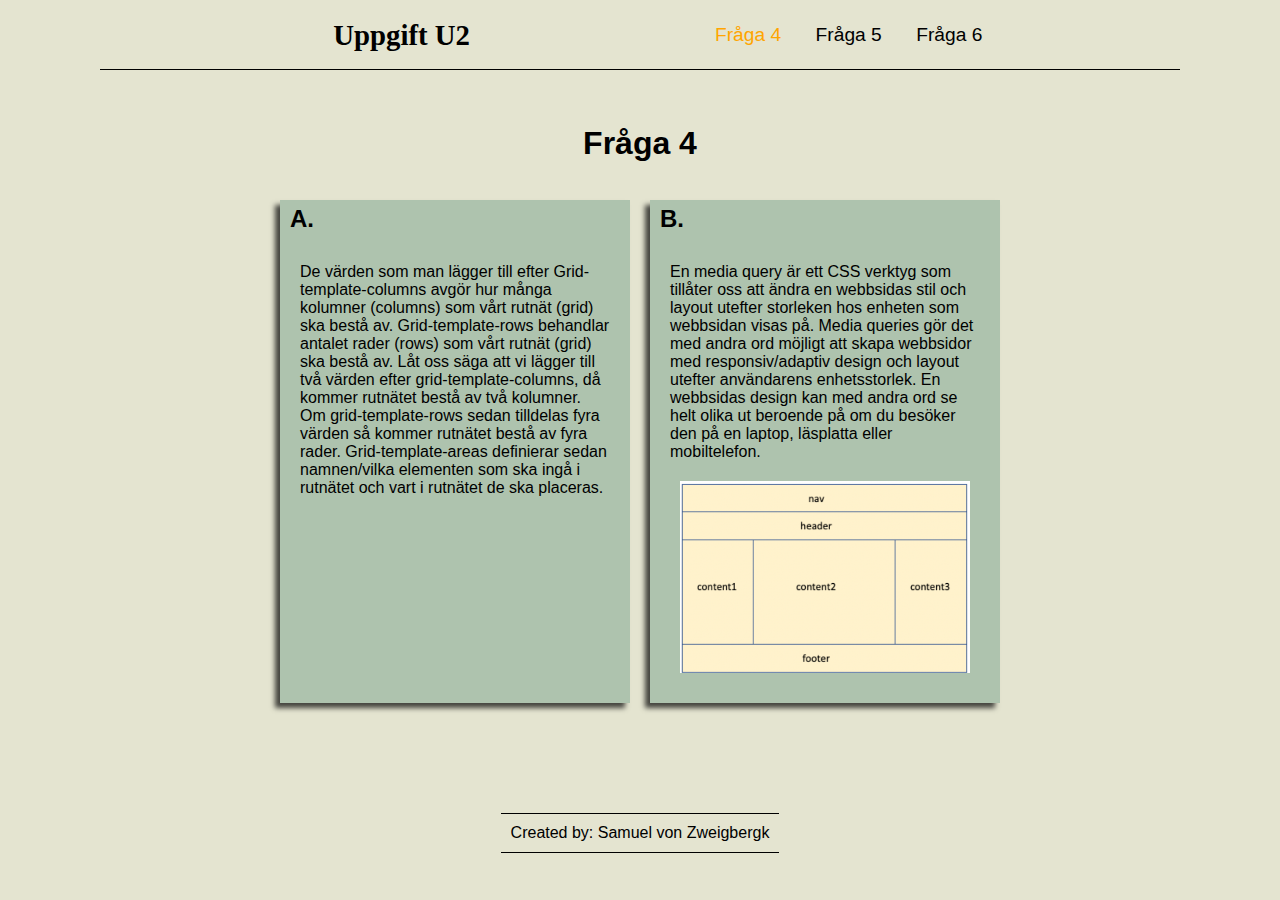
<file: index.html>
<!DOCTYPE html>
<html lang="sv">

<head>
    <meta charset="UTF-8">
    <meta name="viewport" content="width=device-width, initial-scale=1.0">
    <link rel="stylesheet" href="style.css">
    <title>Fråga 4</title>
</head>

<body>
    <nav>
        <ul>
            <li>
                <a href="index.html" class="thisPage">Fråga 4</a>
                <a href="fråga5.html">Fråga 5</a>
                <a href="fråga6.html">Fråga 6</a>
            </li>
        </ul>
    </nav>

    <div class="logo">
        <h1>Uppgift U2</h1>
    </div>

    <header>
        <h1>Fråga 4</h1>
    </header>

    <main>
        <div class="container1">
            <h2 class="containerHeader">A.</h2>
            <p class="containerText">De värden som man lägger till efter Grid-template-columns avgör hur många kolumner (columns) som vårt rutnät (grid) ska bestå av. Grid-template-rows behandlar antalet rader (rows) som vårt rutnät (grid) ska bestå av. Låt oss säga att vi lägger till två värden efter grid-template-columns, då kommer rutnätet bestå av två kolumner. Om grid-template-rows sedan tilldelas fyra värden så kommer rutnätet bestå av fyra rader. Grid-template-areas definierar sedan namnen/vilka elementen som ska ingå i rutnätet och vart i rutnätet de ska placeras. </p>
        </div>
        <div class="container2">
            <h2 class="containerHeader">B.</h2>
            <p class="containerText">En media query är ett CSS verktyg som tillåter oss att ändra en webbsidas stil och layout utefter storleken hos enheten som webbsidan visas på. Media queries gör det med andra ord möjligt att skapa webbsidor med responsiv/adaptiv design och layout utefter användarens enhetsstorlek. En webbsidas design kan med andra ord se helt olika ut beroende på om du besöker den på en laptop, läsplatta eller mobiltelefon.</p>
            <img src="gridlayout.png" alt="grid layout" class="images1and3">
        </div>
    </main>

    <footer>
        <span>Created by: Samuel von Zweigbergk</span>
    </footer>
</body>

</html>
</file>
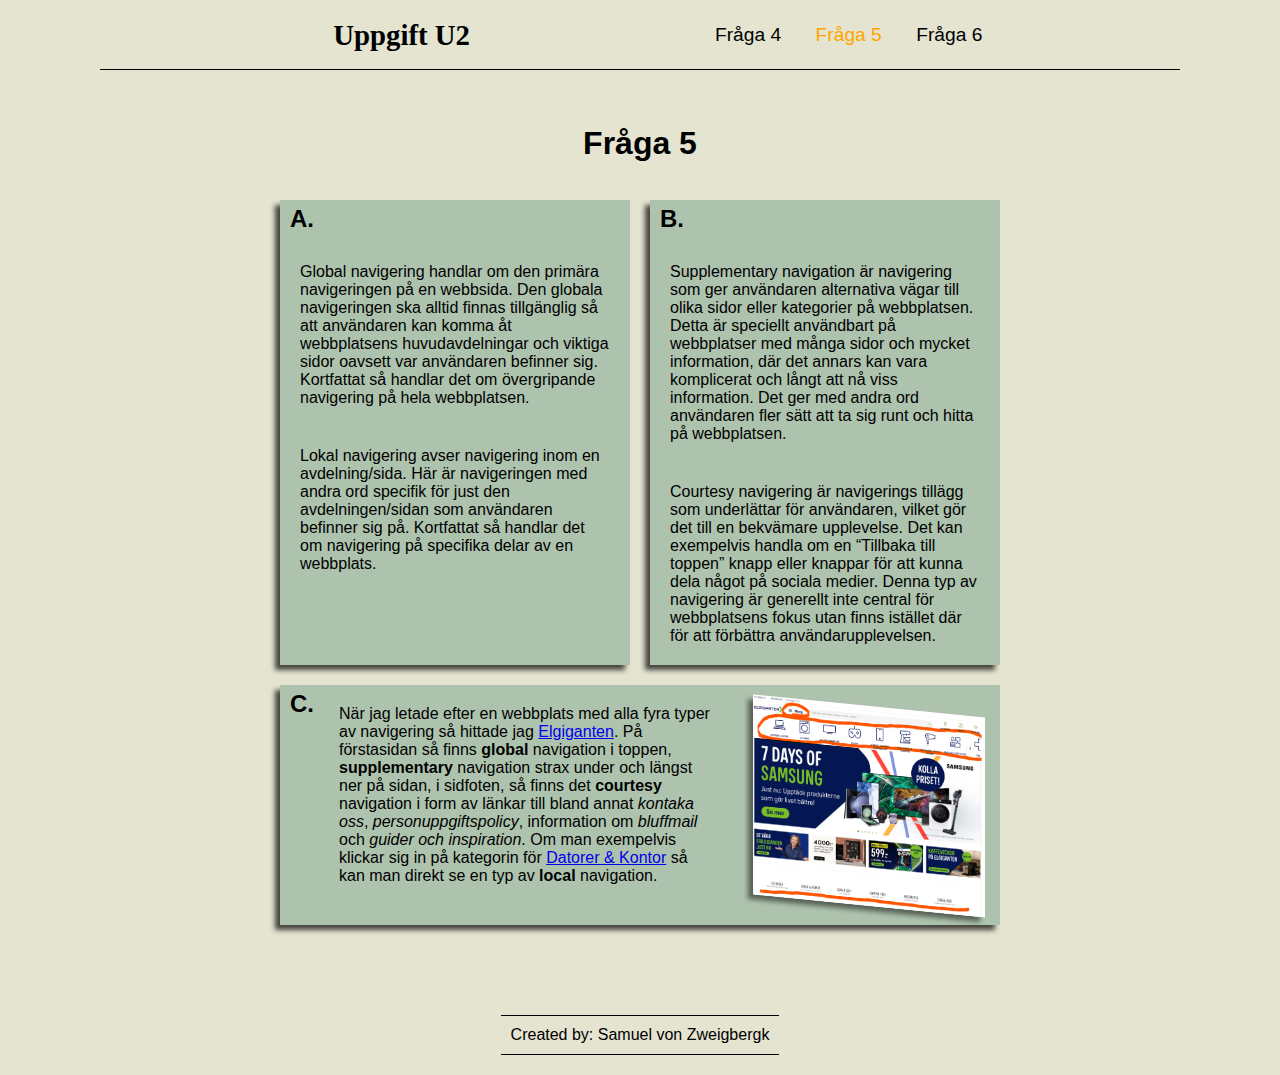
<file: fråga5.html>
<!DOCTYPE html>
<html lang="sv">

<head>
    <meta charset="UTF-8">
    <meta name="viewport" content="width=device-width, initial-scale=1.0">
    <link rel="stylesheet" href="style.css">
    <title>Fråga 5</title>
</head>

<body>
    <nav>
        <ul>
            <li>
                <a href="index.html">Fråga 4</a>
                <a href="fråga5.html" class="thisPage">Fråga 5</a>
                <a href="fråga6.html">Fråga 6</a>
            </li>
        </ul>
    </nav>

    <div class="logo">
        <h1>Uppgift U2</h1>
    </div>

    <header>
        <h1>Fråga 5</h1>
    </header>

    <main>
        <div class="container1">
            <h2 class="containerHeader">A.</h2>
            <p class="containerText">Global navigering handlar om den primära navigeringen på en webbsida. Den globala navigeringen ska alltid finnas tillgänglig så att användaren kan komma åt webbplatsens huvudavdelningar och viktiga sidor oavsett var användaren befinner sig. Kortfattat så handlar det om övergripande navigering på hela webbplatsen.</p>
            <p class="containerText">Lokal navigering avser navigering inom en avdelning/sida. Här är navigeringen med andra ord specifik för just den avdelningen/sidan som användaren befinner sig på. Kortfattat så handlar det om navigering på specifika delar av en webbplats.</p>
        </div>
        <div class="container2">
            <h2 class="containerHeader">B.</h2>
            <p class="containerText">Supplementary navigation är navigering som ger användaren alternativa vägar till olika sidor eller kategorier på webbplatsen. Detta är speciellt användbart på webbplatser med många sidor och mycket information, där det annars kan vara komplicerat och långt att nå viss information. Det ger med andra ord användaren fler sätt att ta sig runt och hitta på webbplatsen.</p>
            <p class="containerText">Courtesy navigering är navigerings tillägg som underlättar för användaren, vilket gör det till en bekvämare upplevelse. Det kan exempelvis handla om en “Tillbaka till toppen” knapp eller knappar för att kunna dela något på sociala medier. Denna typ av navigering är generellt inte central för webbplatsens fokus utan finns istället där för att förbättra användarupplevelsen. </p>
        </div>
        <div class="container3">
            <h2 class="containerHeader">C.</h2>
            <p class="containerText">När jag letade efter en webbplats med alla fyra typer av navigering så hittade jag <a href="https://www.elgiganten.se/">Elgiganten</a>. På förstasidan så finns <strong>global</strong> navigation i toppen, <strong>supplementary</strong> navigation strax under och längst ner på sidan, i sidfoten, så finns det <strong>courtesy</strong> navigation i form av länkar till bland annat <i>kontaka oss</i>, <i>personuppgiftspolicy</i>, information om <i>bluffmail</i> och <i>guider och inspiration</i>. Om man exempelvis klickar sig in på kategorin för <a href="https://www.elgiganten.se/datorer-kontor">Datorer & Kontor</a> så kan man direkt se en typ av <strong>local</strong> navigation.</p>
            <img src="global&supplementarynavigering.png" alt="global och supplementary navigation" id="navigation">
        </div>
    </main>

    <footer>
        <span>Created by: Samuel von Zweigbergk</span>
    </footer>
</body>

</html>
</file>
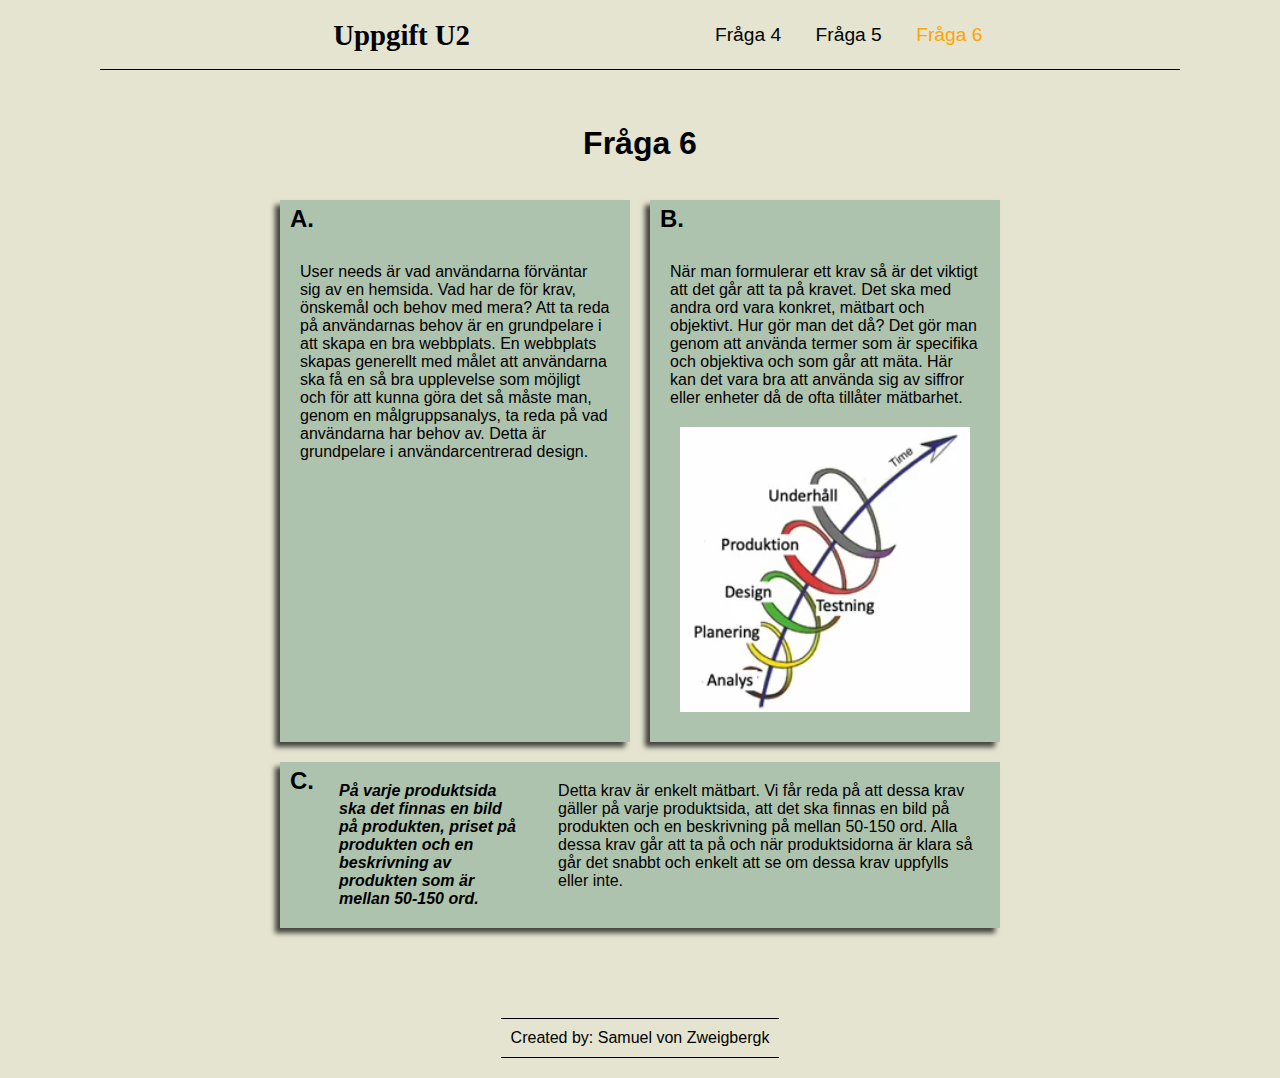
<file: fråga6.html>
<!DOCTYPE html>
<html lang="sv">

<head>
    <meta charset="UTF-8">
    <meta name="viewport" content="width=device-width, initial-scale=1.0">
    <link rel="stylesheet" href="style.css">
    <title>Fråga 6</title>
</head>

<body>
    <nav>
        <ul>
            <li>
                <a href="index.html">Fråga 4</a>
                <a href="fråga5.html">Fråga 5</a>
                <a href="fråga6.html" class="thisPage">Fråga 6</a>
            </li>
        </ul>
    </nav>

    <div class="logo">
        <h1>Uppgift U2</h1>
    </div>

    <header>
        <h1>Fråga 6</h1>
    </header>

    <main>
        <div class="container1">
            <h2 class="containerHeader">A.</h2>
            <p class="containerText">User needs är vad användarna förväntar sig av en hemsida. Vad har de för krav, önskemål och behov med mera? Att ta reda på användarnas behov är en grundpelare i att skapa en bra webbplats. En webbplats skapas generellt med målet att användarna ska få en så bra upplevelse som möjligt och för att kunna göra det så måste man, genom en målgruppsanalys, ta reda på vad användarna har behov av. Detta är grundpelare i användarcentrerad design.</p>
        </div>
        <div class="container2">
            <h2 class="containerHeader">B.</h2>
            <p class="containerText">När man formulerar ett krav så är det viktigt att det går att ta på kravet. Det ska med andra ord vara konkret, mätbart och objektivt. Hur gör man det då? Det gör man genom att använda termer som är specifika och objektiva och som går att mäta. Här kan det vara bra att använda sig av siffror eller enheter då de ofta tillåter mätbarhet.</p>
            <img src="kravspec.png" alt="krav specifikation" class="images1and3">
        </div>
        <div class="container3">
            <h2 class="containerHeader">C.</h2>
            <div class="krav">
                <p class="containerText"><i><strong>På varje produktsida ska det finnas en bild på produkten, priset på produkten och en beskrivning av produkten som är mellan 50-150 ord.</strong></i></p>
            </div>
            <p class="containerText">Detta krav är enkelt mätbart. Vi får reda på att dessa krav gäller på varje produktsida, att det ska finnas en bild på produkten och en beskrivning på mellan 50-150 ord. Alla dessa krav går att ta på och när produktsidorna är klara så går det snabbt och enkelt att se om dessa krav uppfylls eller inte.</p>
        </div>

    </main>

    <footer>
        <span>Created by: Samuel von Zweigbergk</span>
    </footer>
</body>

</html>
</file>
<file: style.css>
/*Targetting everything*/
* {
    font-size: 16px;
    margin: 0px;
    padding: 0px;
    font-family: sans-serif;
    box-sizing: border-box;
}

/*Targetting the body element*/
body {
    display: grid;
    grid-template-columns: 100px 1fr 1fr 100px;
    grid-template-rows: 70px 50px auto auto;
    grid-template-areas:
        ". logo nav ."
        ". header header ."
        ". main main ."
        ". footer footer .";
    background-color: #E4E4D0;
}

/*Targetting the nav element*/
nav {
    grid-area: nav;
    display: flex;
    align-items: center;
    padding-left: 60px;
    border-bottom: 1px solid black;
}

nav li {
    list-style: none;
}

nav ul a {
    text-decoration: none;
    color: black;
    padding: 5px 15px;
    font-size: 1.2rem;
}

nav ul a:hover {
    border-bottom: 1px solid black;
}

.thisPage {
    color: orange;
}

.logo {
    grid-area: logo;
    text-align: center;
    line-height: 70px;
    border-bottom: 1px solid black;
}

.logo>h1 {
    display: flex;
    justify-content: end;
    padding-right: 170px;
    font-size: 1.8rem;
    font-family:'Lobster', cursive;
}

/*Targetting the header element*/
header {
    grid-area: header;
}

header h1 {
    text-align: center;
    line-height: 50px;
    font-size: clamp(2rem, 2vw, 2.5rem);
    padding-top: 3rem;

} 

/*Targetting the main element*/
main {
    grid-area: main;
    display: grid;
    grid-template-columns: 350px 350px;
    grid-template-rows: auto auto;
    grid-template-areas:
        "box1 box2"
        "box3 box3";
    place-content: center;
    padding: 50px 0 50px 0;
    margin: 30px 0px 40px 0px;
    gap: 20px;
}

.container1 {
    grid-area: box1;
    background-color: #AEC3AE;
    display: flex;
    flex-direction: column;
    box-shadow: -5px 5px 5px rgba(0, 0, 0, 0.7);
}

.container2 {
    grid-area: box2;
    background-color: #AEC3AE;
    display: flex;
    flex-direction: column;
    box-shadow: -5px 5px 5px rgba(0, 0, 0, 0.7);
}

.container3 {
    grid-area: box3;
    background-color: #AEC3AE;
    display: flex;
    flex-direction: row;
    box-shadow: -5px 5px 5px rgba(0, 0, 0, 0.7);
}

.containerHeader {
    font-size: 1.5rem;
    font-weight: bold;
    padding: 5px 5px 10px 10px;
}

.containerText {
    padding: 20px 20px 20px 20px;
}

#navigation {
    height: 200px;
    float: right;
    margin: 20px 15px 20px 20px;
    box-shadow: -5px 5px 5px rgba(0, 0, 0, 0.5);
    transform: matrix(1, 0.1, 0, 1, 0, 1);
}

#navigation:hover {
    transform: scale(1.8);
    transform-origin: bottom right;
    transition: transform 0.8s;
    box-shadow: 0px 0px 0px rgba(0, 0, 0, 0.7);
}

.images1and3 {
    width: auto;
    padding: 0px 30px 30px 30px;
}

.krav>p:hover {
    background-color:coral;
    border: 0px solid black;
    border-radius: 20px;
    margin: 10px;
}

/*Targetting the footer element*/
footer {
    grid-area: footer;
    display: flex;
    place-content: center;
    margin-bottom: 20px;
}

footer span {
    color: black;
    padding: 10px;
    text-align: center;
    border-top: 1px solid black;
    border-bottom: 1px solid black;
}

/*Media Queries*/
/* Large desktop */
@media screen and (min-width: 1400px) {
    body {
        grid-template-columns: 300px 1fr 1fr 300px;
        grid-template-areas:
            "logo nav nav ."
            "logo header header ."
            ". main main ."
            ". footer footer .";
    }
    .logo {
        border: 0px solid black;
        writing-mode: vertical-lr;
        text-orientation: upright;
    }
    .logo>h1 {
        display: flex;
        flex-direction: column;
        justify-content: center;
        padding: 60px 0px 0px 60px;
        font-size: 3rem;
    }
    nav {
        place-content: center;
        padding-left: 0px;
    }
}


/* Portrait tablet to landscape and desktop */
@media screen and (max-width: 930px) {
    body {
        grid-template-columns: 50px 1fr 1fr 50px;
        grid-template-areas:
            ". logo nav ."
            ". header header ."
            ". main main ."
            ". footer footer .";
    }
    nav {
        padding-left: 0px;
    }
    #navigation {
        width: auto;
        margin: 30px 10px 40px 30px;
    }
    #navigation:hover {
        transform: scale(1.5);
        transform-origin: bottom;
    }
}

/* Landscape phone to portrait tablet */
@media screen and (max-width: 760px) {
    body {
        grid-template-columns: 50px 1fr 50px;
        grid-template-rows: 70px 70px 50px auto auto;
        grid-template-areas:
            ". logo ."
            ". nav ."
            ". header ."
            ". main ."
            ". footer .";
    }
    nav {
        place-content: center;
        padding-left: 0px;
    }
    main {
        grid-template-columns: 350px;
        grid-template-rows: auto auto auto auto;
        grid-template-areas:
        "box1"
        "box2"
        "box3";
    }
    .containerText {
        padding: 5px 20px 20px 20px;
    }
    .container3 {
        flex-direction: column;
    }
    #navigation {
        width: auto;
        margin: 30px 10px 40px 30px;
    }
    #navigation:hover {
        transform: scale(1.5);
        transform-origin: bottom;
    }
    .logo {
        border: 0px solid black;
    }
    .logo>h1 {
        display: flex;
        justify-content: center;
        padding-right: 0px;
    }
}

/* Landscape phones and down */
@media screen and (max-width: 460px) {
    body {
        grid-template-columns: 10px 1fr 10px;
        grid-template-rows: 70px 70px 50px auto auto;
        grid-template-areas:
            ". logo ."
            ". nav ."
            ". header ."
            ". main ."
            ". footer .";
    }
    nav {
        flex-direction: column;
        
        padding-left: 0px;
    }
    
    main {
        grid-template-columns: 300px;
        grid-template-rows: auto auto auto auto;
        grid-template-areas:
        "box1"
        "box2"
        "box3";
    }
    .containerText {
        padding: 5px 20px 20px 20px;
    }
    .container3 {
        flex-direction: column;
    }
    #navigation {
        width: auto;
        margin: 30px 10px 40px 30px;
    }
    #navigation:hover {
        transform: scale(1.25);
        transform-origin: top;
    }
}
</file>
